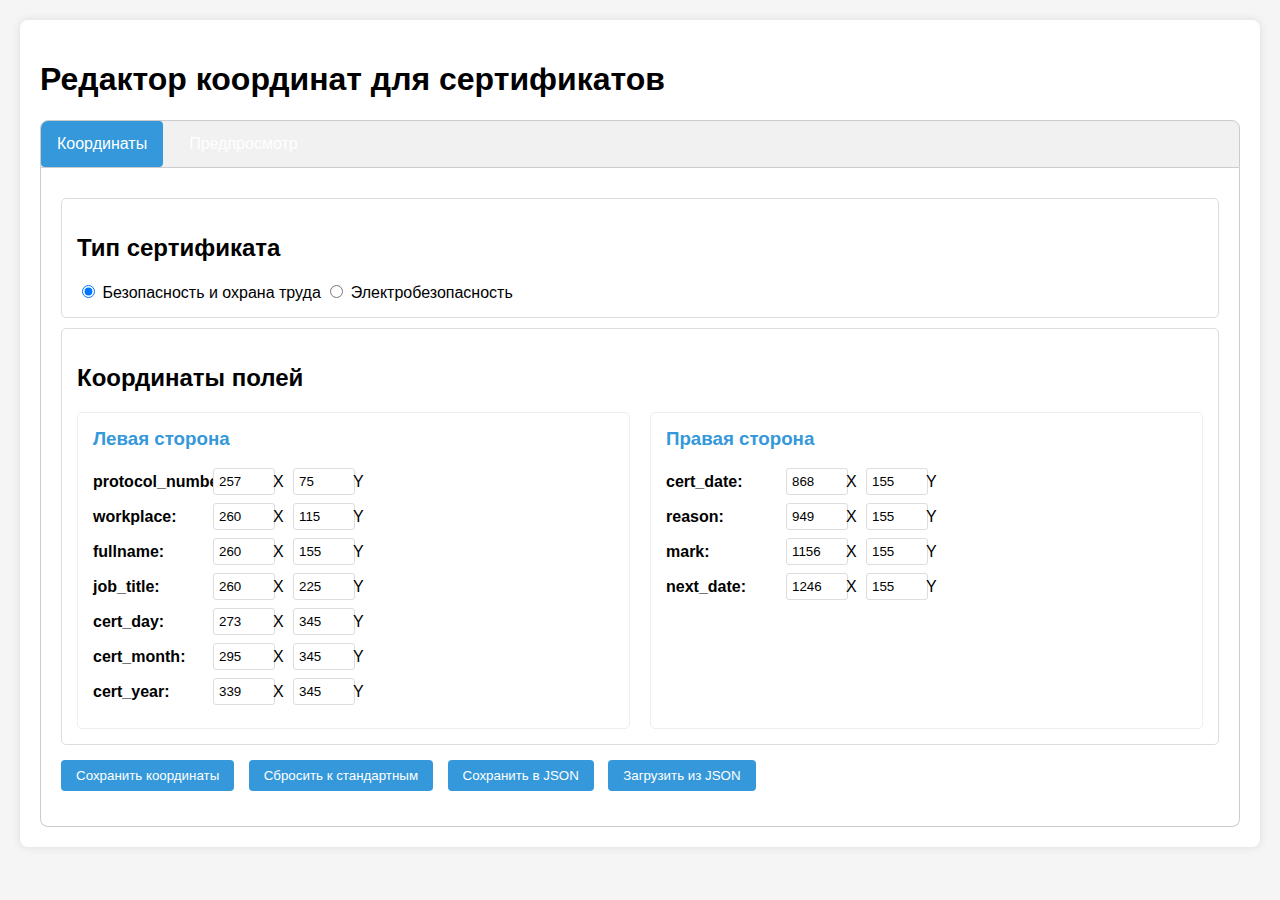
<file: coordinate_editor.html>
<!DOCTYPE html>
<html lang="ru">
<head>
    <meta charset="UTF-8">
    <meta name="viewport" content="width=device-width, initial-scale=1.0">
    <title>Редактор координат для сертификатов</title>
    <style>
        body {
            font-family: Arial, sans-serif;
            margin: 0;
            padding: 20px;
            background-color: #f5f5f5;
        }
        .container {
            max-width: 1200px;
            margin: 0 auto;
            background-color: white;
            border-radius: 8px;
            box-shadow: 0 0 10px rgba(0,0,0,0.1);
            padding: 20px;
        }
        .tab {
            overflow: hidden;
            border: 1px solid #ccc;
            background-color: #f1f1f1;
            border-radius: 8px 8px 0 0;
        }
        .tab button {
            background-color: inherit;
            float: left;
            border: none;
            outline: none;
            cursor: pointer;
            padding: 14px 16px;
            transition: 0.3s;
            font-size: 16px;
        }
        .tab button:hover {
            background-color: #ddd;
        }
        .tab button.active {
            background-color: #3498db;
            color: white;
        }
        .tabcontent {
            display: none;
            padding: 20px;
            border: 1px solid #ccc;
            border-top: none;
            border-radius: 0 0 8px 8px;
        }
        .frame {
            border: 1px solid #ddd;
            padding: 15px;
            margin: 10px 0;
            border-radius: 5px;
        }
        .coordinate-grid {
            display: grid;
            grid-template-columns: 1fr 1fr;
            gap: 20px;
        }
        .side {
            border: 1px solid #eee;
            padding: 15px;
            border-radius: 5px;
        }
        .side h3 {
            margin-top: 0;
            color: #3498db;
        }
        .coord-row {
            display: grid;
            grid-template-columns: 120px 60px 20px 60px 20px;
            align-items: center;
            margin-bottom: 8px;
        }
        .coord-row label {
            font-weight: bold;
        }
        input[type="number"] {
            width: 50px;
            padding: 5px;
            border: 1px solid #ddd;
            border-radius: 3px;
        }
        .button-row {
            margin: 15px 0;
        }
        button {
            background-color: #3498db;
            color: white;
            border: none;
            padding: 8px 15px;
            border-radius: 4px;
            cursor: pointer;
            margin-right: 10px;
        }
        button:hover {
            background-color: #2980b9;
        }
        .test-data {
            display: grid;
            grid-template-columns: 120px 1fr;
            gap: 10px;
            align-items: center;
            margin-bottom: 10px;
        }
        input[type="text"] {
            padding: 8px;
            border: 1px solid #ddd;
            border-radius: 4px;
        }
        .setting-row {
            display: grid;
            grid-template-columns: 200px 60px;
            gap: 10px;
            align-items: center;
            margin-bottom: 10px;
        }
        .notification {
            position: fixed;
            top: 20px;
            right: 20px;
            padding: 10px 20px;
            background-color: #4CAF50;
            color: white;
            border-radius: 4px;
            display: none;
            z-index: 1000;
        }
        .error {
            background-color: #f44336;
        }
    </style>
</head>
<body>
    <div class="container">
        <h1>Редактор координат для сертификатов</h1>
        
        <div class="tab">
            <button class="tablinks active" onclick="openTab(event, 'coordinates')">Координаты</button>
            <button class="tablinks" onclick="openTab(event, 'preview')">Предпросмотр</button>
        </div>
        
        <div id="coordinates" class="tabcontent" style="display: block;">
            <div class="frame">
                <h2>Тип сертификата</h2>
                <div>
                    <input type="radio" id="ohrana_truda" name="cert_type" value="OHRANA_TRUDA" checked onchange="updateCoordinateView()">
                    <label for="ohrana_truda">Безопасность и охрана труда</label>
                    <input type="radio" id="electro" name="cert_type" value="ELECTRO" onchange="updateCoordinateView()">
                    <label for="electro">Электробезопасность</label>
                </div>
            </div>
            
            <div class="frame">
                <h2>Координаты полей</h2>
                <div class="coordinate-grid">
                    <div class="side">
                        <h3>Левая сторона</h3>
                        <div id="left-coords"></div>
                    </div>
                    <div class="side">
                        <h3>Правая сторона</h3>
                        <div id="right-coords"></div>
                    </div>
                </div>
            </div>
            
            <div class="button-row">
                <button onclick="saveCoordinates()">Сохранить координаты</button>
                <button onclick="resetCoordinates()">Сбросить к стандартным</button>
                <button onclick="saveToJson()">Сохранить в JSON</button>
                <button onclick="loadFromJson()">Загрузить из JSON</button>
            </div>
        </div>
        
        <div id="preview" class="tabcontent">
            <div class="frame">
                <h2>Тестовые данные для генерации</h2>
                <div class="test-data">
                    <label for="fullname">ФИО:</label>
                    <input type="text" id="fullname" value="Тестовый Пользователь">
                </div>
                <div class="test-data">
                    <label for="workplace">Организация:</label>
                    <input type="text" id="workplace" value="ООО Тест">
                </div>
                <div class="test-data">
                    <label for="job_title">Должность:</label>
                    <input type="text" id="job_title" value="Инженер">
                </div>
            </div>
            
            <div class="button-row">
                <button onclick="generateCertificate(true)">Сгенерировать тестовый сертификат</button>
                <button onclick="generateCertificate(false)">Сгенерировать без сетки</button>
            </div>
            
            <div class="frame">
                <h2>Настройки координатной сетки</h2>
                <div class="setting-row">
                    <label for="grid_spacing">Шаг основной сетки:</label>
                    <input type="number" id="grid_spacing" value="10" min="5" max="50">
                </div>
                <div class="setting-row">
                    <label for="minor_grid">Шаг дополнительной сетки:</label>
                    <input type="number" id="minor_grid" value="2" min="0" max="10">
                </div>
                <button onclick="createCoordinateGrid()">Создать координатную сетку</button>
            </div>
            
            <div class="frame">
                <h2>Результат</h2>
                <div id="result">
                    <p>Здесь будет отображаться результат генерации сертификата.</p>
                </div>
            </div>
        </div>
    </div>
    
    <div id="notification" class="notification"></div>
    
    <script>
        // Данные координат по умолчанию
        const defaultCoordinates = {
            'OHRANA_TRUDA': {
                'LEFT': {
                    'protocol_number': [257, 75],
                    'workplace': [260, 115],
                    'fullname': [260, 155],
                    'job_title': [260, 225],
                    'cert_day': [273, 345],
                    'cert_month': [295, 345],
                    'cert_year': [339, 345]
                },
                'RIGHT': {
                    'cert_date': [868, 155],
                    'reason': [949, 155],
                    'mark': [1156, 155],
                    'next_date': [1246, 155]
                }
            },
            'LEFT': {
                'protocol_number': [257, 75],
                'workplace': [260, 115],
                'fullname': [260, 155],
                'job_title': [260, 225],
                'group_text': [190, 300],
                'cert_day': [273, 345],
                'cert_month': [295, 345],
                'cert_year': [339, 345]
            },
            'RIGHT': {
                'cert_date': [868, 155],
                'reason': [949, 155],
                'group': [1065, 155],
                'mark': [1156, 155],
                'next_date': [1246, 155]
            }
        };
        
        // Текущие координаты (копия исходных)
        let coordinates = JSON.parse(JSON.stringify(defaultCoordinates));
        
        // Переменные для хранения инфо о последнем сгенерированном файле
        let lastGeneratedFile = null;
        
        // Функция для открытия вкладки
        function openTab(evt, tabName) {
            let tabcontent = document.getElementsByClassName("tabcontent");
            for (let i = 0; i < tabcontent.length; i++) {
                tabcontent[i].style.display = "none";
            }
            
            let tablinks = document.getElementsByClassName("tablinks");
            for (let i = 0; i < tablinks.length; i++) {
                tablinks[i].className = tablinks[i].className.replace(" active", "");
            }
            
            document.getElementById(tabName).style.display = "block";
            evt.currentTarget.className += " active";
        }
        
        // Обновление отображения координат
        function updateCoordinateView() {
            const certType = document.querySelector('input[name="cert_type"]:checked').value;
            
            // Определяем, какие координаты использовать
            let leftCoords, rightCoords;
            if (certType === "OHRANA_TRUDA") {
                leftCoords = coordinates['OHRANA_TRUDA']['LEFT'];
                rightCoords = coordinates['OHRANA_TRUDA']['RIGHT'];
            } else {
                leftCoords = coordinates['LEFT'];
                rightCoords = coordinates['RIGHT'];
            }
            
            // Очистка контейнеров
            document.getElementById('left-coords').innerHTML = '';
            document.getElementById('right-coords').innerHTML = '';
            
            // Заполнение левой стороны
            for (const [key, [x, y]] of Object.entries(leftCoords)) {
                const coordRow = document.createElement('div');
                coordRow.className = 'coord-row';
                coordRow.innerHTML = `
                    <label for="left-${key}">${key}:</label>
                    <input type="number" id="left-${key}-x" value="${x}">
                    <span>X</span>
                    <input type="number" id="left-${key}-y" value="${y}">
                    <span>Y</span>
                `;
                document.getElementById('left-coords').appendChild(coordRow);
            }
            
            // Заполнение правой стороны
            for (const [key, [x, y]] of Object.entries(rightCoords)) {
                const coordRow = document.createElement('div');
                coordRow.className = 'coord-row';
                coordRow.innerHTML = `
                    <label for="right-${key}">${key}:</label>
                    <input type="number" id="right-${key}-x" value="${x}">
                    <span>X</span>
                    <input type="number" id="right-${key}-y" value="${y}">
                    <span>Y</span>
                `;
                document.getElementById('right-coords').appendChild(coordRow);
            }
        }
        
        // Сохранение координат
        function saveCoordinates() {
            const certType = document.querySelector('input[name="cert_type"]:checked').value;
            
            try {
                // Обновляем координаты в зависимости от типа сертификата
                if (certType === "OHRANA_TRUDA") {
                    for (const key of Object.keys(coordinates['OHRANA_TRUDA']['LEFT'])) {
                        const xInput = document.getElementById(`left-${key}-x`);
                        const yInput = document.getElementById(`left-${key}-y`);
                        
                        if (xInput && yInput) {
                            const x = parseInt(xInput.value);
                            const y = parseInt(yInput.value);
                            
                            if (isNaN(x) || isNaN(y)) {
                                showNotification(`Некорректное значение для ${key}`, true);
                                return;
                            }
                            
                            coordinates['OHRANA_TRUDA']['LEFT'][key] = [x, y];
                        }
                    }
                    
                    for (const key of Object.keys(coordinates['OHRANA_TRUDA']['RIGHT'])) {
                        const xInput = document.getElementById(`right-${key}-x`);
                        const yInput = document.getElementById(`right-${key}-y`);
                        
                        if (xInput && yInput) {
                            const x = parseInt(xInput.value);
                            const y = parseInt(yInput.value);
                            
                            if (isNaN(x) || isNaN(y)) {
                                showNotification(`Некорректное значение для ${key}`, true);
                                return;
                            }
                            
                            coordinates['OHRANA_TRUDA']['RIGHT'][key] = [x, y];
                        }
                    }
                } else {
                    for (const key of Object.keys(coordinates['LEFT'])) {
                        const xInput = document.getElementById(`left-${key}-x`);
                        const yInput = document.getElementById(`left-${key}-y`);
                        
                        if (xInput && yInput) {
                            const x = parseInt(xInput.value);
                            const y = parseInt(yInput.value);
                            
                            if (isNaN(x) || isNaN(y)) {
                                showNotification(`Некорректное значение для ${key}`, true);
                                return;
                            }
                            
                            coordinates['LEFT'][key] = [x, y];
                        }
                    }
                    
                    for (const key of Object.keys(coordinates['RIGHT'])) {
                        const xInput = document.getElementById(`right-${key}-x`);
                        const yInput = document.getElementById(`right-${key}-y`);
                        
                        if (xInput && yInput) {
                            const x = parseInt(xInput.value);
                            const y = parseInt(yInput.value);
                            
                            if (isNaN(x) || isNaN(y)) {
                                showNotification(`Некорректное значение для ${key}`, true);
                                return;
                            }
                            
                            coordinates['RIGHT'][key] = [x, y];
                        }
                    }
                }
                
                showNotification("Координаты успешно сохранены");
            } catch (error) {
                showNotification(`Ошибка при сохранении координат: ${error.message}`, true);
            }
        }
        
        // Сброс координат к значениям по умолчанию
        function resetCoordinates() {
            coordinates = JSON.parse(JSON.stringify(defaultCoordinates));
            updateCoordinateView();
            showNotification("Координаты сброшены к стандартным значениям");
        }
        
        // Сохранение координат в JSON файл
        function saveToJson() {
            const dataStr = JSON.stringify(coordinates, null, 2);
            const dataUri = 'data:application/json;charset=utf-8,'+ encodeURIComponent(dataStr);
            
            const exportFileName = 'coordinates_' + new Date().toISOString().slice(0,10) + '.json';
            
            const linkElement = document.createElement('a');
            linkElement.setAttribute('href', dataUri);
            linkElement.setAttribute('download', exportFileName);
            linkElement.click();
            
            showNotification(`Координаты сохранены в ${exportFileName}`);
        }
        
        // Загрузка координат из JSON файла
        function loadFromJson() {
            const input = document.createElement('input');
            input.type = 'file';
            input.accept = '.json';
            
            input.addEventListener('change', function(e) {
                const file = e.target.files[0];
                if (!file) return;
                
                const reader = new FileReader();
                reader.onload = function(e) {
                    try {
                        const loadedData = JSON.parse(e.target.result);
                        
                        // Проверка структуры загруженных данных
                        if (!loadedData.OHRANA_TRUDA || !loadedData.LEFT || !loadedData.RIGHT) {
                            throw new Error("Некорректный формат файла координат");
                        }
                        
                        coordinates = loadedData;
                        updateCoordinateView();
                        showNotification(`Координаты загружены из ${file.name}`);
                    } catch (error) {
                        showNotification(`Ошибка при загрузке координат: ${error.message}`, true);
                    }
                };
                reader.readAsText(file);
            });
            
            input.click();
        }
        
        // Функция для генерации сертификата (заглушка для браузерной версии)
        function generateCertificate(withGrid) {
            // Сначала сохраняем координаты
            saveCoordinates();
            
            // Получаем тестовые данные
            const fullname = document.getElementById('fullname').value;
            const workplace = document.getElementById('workplace').value;
            const jobTitle = document.getElementById('job_title').value;
            
            if (!fullname || !workplace || !jobTitle) {
                showNotification("Заполните все тестовые данные", true);
                return;
            }
            
            // Определяем тип сертификата
            const certType = document.querySelector('input[name="cert_type"]:checked').value;
            
            // В браузерной версии вместо реальной генерации показываем информацию для копирования
            const resultDiv = document.getElementById('result');
            
            let html = `<h3>Данные координат для генерации сертификата</h3>
                       <p><strong>Тип сертификата:</strong> ${certType === 'OHRANA_TRUDA' ? 'Безопасность и Охрана труда' : 'Электробезопасность'}</p>
                       <p><strong>ФИО:</strong> ${fullname}</p>
                       <p><strong>Организация:</strong> ${workplace}</p>
                       <p><strong>Должность:</strong> ${jobTitle}</p>
                       <p><strong>Координатная сетка:</strong> ${withGrid ? 'Да' : 'Нет'}</p>
                       <h3>Координаты для копирования:</h3>
                       <textarea style="width: 100%; height: 200px; font-family: monospace;">${JSON.stringify(coordinates, null, 2)}</textarea>
                       <p><em>Скопируйте эти данные и используйте их в вашем Python-скрипте для генерации сертификатов.</em></p>`;
            
            resultDiv.innerHTML = html;
            showNotification("Данные для генерации подготовлены");
            
            // Прокрутка к результату
            resultDiv.scrollIntoView({behavior: 'smooth'});
        }
        
        // Функция для создания координатной сетки (заглушка для браузерной версии)
        function createCoordinateGrid() {
            const gridSpacing = parseInt(document.getElementById('grid_spacing').value) || 10;
            const minorGrid = parseInt(document.getElementById('minor_grid').value) || 2;
            
            // Определяем тип сертификата
            const certType = document.querySelector('input[name="cert_type"]:checked').value;
            const templateName = certType === "OHRANA_TRUDA" ? 'ohrana_truda' : 'korotchka';
            
            // В браузерной версии показываем информацию с инструкциями
            const resultDiv = document.getElementById('result');
            
            let html = `<h3>Параметры для создания координатной сетки</h3>
                       <p><strong>Шаблон:</strong> ${templateName}</p>
                       <p><strong>Шаг основной сетки:</strong> ${gridSpacing}</p>
                       <p><strong>Шаг дополнительной сетки:</strong> ${minorGrid}</p>
                       <p>Для создания координатной сетки используйте Python-скрипт со следующими параметрами:</p>
                       <pre style="background: #f5f5f5; padding: 10px; border-radius: 5px;">
from image_certificate_generator import ImageCertificateGenerator

generator = ImageCertificateGenerator()
generator.create_detailed_grid(
    template_name='${templateName}',
    grid_spacing=${gridSpacing},
    minor_grid_step=${minorGrid},
    grid_opacity=80,
    show_labels=True
)
</pre>`;
            
            resultDiv.innerHTML = html;
            showNotification("Параметры для создания сетки подготовлены");
            
            // Прокрутка к результату
            resultDiv.scrollIntoView({behavior: 'smooth'});
        }
        
        // Функция для отображения уведомлений
        function showNotification(message, isError = false) {
            const notification = document.getElementById('notification');
            notification.textContent = message;
            notification.style.display = 'block';
            
            if (isError) {
                notification.classList.add('error');
            } else {
                notification.classList.remove('error');
            }
            
            setTimeout(() => {
                notification.style.display = 'none';
            }, 3000);
        }
        
        // Инициализация при загрузке страницы
        document.addEventListener('DOMContentLoaded', function() {
            updateCoordinateView();
        });
    </script>
</body>
</html>
</file>
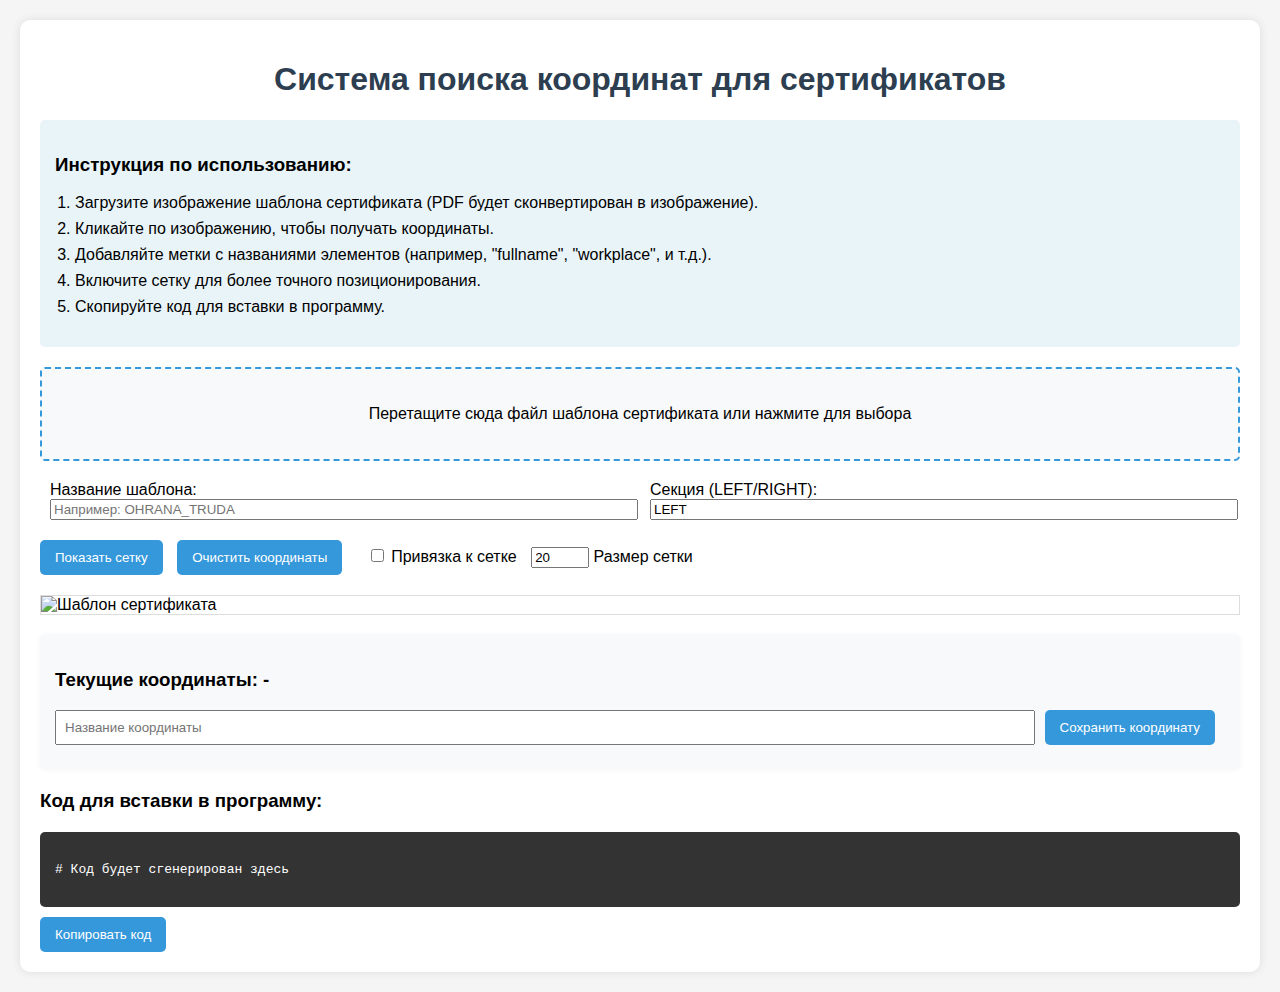
<file: coordinate_finder.html>
<!DOCTYPE html>
<html lang="ru">
<head>
    <meta charset="UTF-8">
    <meta name="viewport" content="width=device-width, initial-scale=1.0">
    <title>Система поиска координат для сертификатов</title>
    <style>
        body {
            font-family: 'Segoe UI', Tahoma, Geneva, Verdana, sans-serif;
            margin: 0;
            padding: 20px;
            background-color: #f5f5f5;
        }
        .container {
            max-width: 1200px;
            margin: 0 auto;
            background: white;
            padding: 20px;
            border-radius: 10px;
            box-shadow: 0 0 10px rgba(0,0,0,0.1);
        }
        h1 {
            color: #2c3e50;
            text-align: center;
        }
        .upload-area {
            border: 2px dashed #3498db;
            border-radius: 5px;
            padding: 20px;
            text-align: center;
            margin-bottom: 20px;
            background: #f8f9fa;
            cursor: pointer;
        }
        .upload-area:hover {
            background: #e9ecef;
        }
        .image-container {
            position: relative;
            overflow: auto;
            max-width: 100%;
            margin-bottom: 20px;
            border: 1px solid #ddd;
        }
        #certificate-image {
            display: block;
            max-width: 100%;
        }
        .crosshair {
            position: absolute;
            pointer-events: none;
            width: 20px;
            height: 20px;
            border: 1px solid red;
            border-radius: 50%;
            display: none;
        }
        .coordinates {
            background: #f8f9fa;
            padding: 15px;
            border-radius: 5px;
            margin-bottom: 20px;
            box-shadow: 0 0 5px rgba(0,0,0,0.05);
        }
        .coordinate-item {
            margin-bottom: 10px;
            padding: 10px;
            background: #fff;
            border-left: 3px solid #3498db;
        }
        button {
            background: #3498db;
            color: white;
            border: none;
            padding: 10px 15px;
            cursor: pointer;
            border-radius: 5px;
            margin-right: 10px;
        }
        button:hover {
            background: #2980b9;
        }
        .buttons-container {
            margin-bottom: 20px;
        }
        .saved-coord {
            display: flex;
            justify-content: space-between;
            align-items: center;
            padding: 8px;
            margin: 5px 0;
            background: #f1f1f1;
            border-radius: 4px;
        }
        .saved-coord span {
            flex: 1;
        }
        .saved-coord button {
            padding: 2px 8px;
            margin: 0 5px;
            font-size: 12px;
        }
        .file-input {
            display: none;
        }
        .grid-overlay {
            position: absolute;
            top: 0;
            left: 0;
            pointer-events: none;
        }
        .control-panel {
            display: flex;
            justify-content: space-between;
            margin-bottom: 20px;
        }
        .control-panel div {
            flex: 1;
            margin: 0 10px;
        }
        .instructions {
            background: #e8f4f8;
            padding: 15px;
            border-radius: 5px;
            margin-bottom: 20px;
        }
        .instructions ol {
            padding-left: 20px;
        }
        .instructions li {
            margin-bottom: 8px;
        }
        .copy-area {
            background: #333;
            color: #fff;
            font-family: monospace;
            padding: 15px;
            border-radius: 5px;
            white-space: pre-wrap;
            margin-top: 20px;
        }
    </style>
</head>
<body>
    <div class="container">
        <h1>Система поиска координат для сертификатов</h1>
        
        <div class="instructions">
            <h3>Инструкция по использованию:</h3>
            <ol>
                <li>Загрузите изображение шаблона сертификата (PDF будет сконвертирован в изображение).</li>
                <li>Кликайте по изображению, чтобы получать координаты.</li>
                <li>Добавляйте метки с названиями элементов (например, "fullname", "workplace", и т.д.).</li>
                <li>Включите сетку для более точного позиционирования.</li>
                <li>Скопируйте код для вставки в программу.</li>
            </ol>
        </div>

        <div class="upload-area" id="upload-area">
            <p>Перетащите сюда файл шаблона сертификата или нажмите для выбора</p>
            <input type="file" id="file-input" class="file-input" accept="image/*,.pdf">
        </div>
        
        <div class="control-panel">
            <div>
                <label for="template-name">Название шаблона:</label>
                <input type="text" id="template-name" placeholder="Например: OHRANA_TRUDA" style="width: 100%;">
            </div>
            <div>
                <label for="section-name">Секция (LEFT/RIGHT):</label>
                <input type="text" id="section-name" value="LEFT" style="width: 100%;">
            </div>
        </div>
        
        <div class="buttons-container">
            <button id="toggle-grid">Показать сетку</button>
            <button id="clear-coords">Очистить координаты</button>
            <label style="margin-left: 10px;">
                <input type="checkbox" id="snap-to-grid"> Привязка к сетке
            </label>
            <label style="margin-left: 10px;">
                <input type="number" id="grid-size" value="20" min="5" max="100" step="5" style="width: 50px;">
                Размер сетки
            </label>
        </div>

        <div class="image-container" id="image-container">
            <img id="certificate-image" alt="Шаблон сертификата">
            <canvas id="grid-overlay" class="grid-overlay"></canvas>
            <div class="crosshair" id="crosshair"></div>
        </div>

        <div class="coordinates">
            <h3>Текущие координаты: <span id="current-coords">-</span></h3>
            <div style="display: flex; margin-bottom: 10px;">
                <input type="text" id="coord-name" placeholder="Название координаты" style="flex: 1; margin-right: 10px; padding: 8px;">
                <button id="save-coord">Сохранить координату</button>
            </div>
            <div id="saved-coordinates">
                <!-- Сохраненные координаты будут отображаться здесь -->
            </div>
        </div>

        <h3>Код для вставки в программу:</h3>
        <div class="copy-area" id="copy-code">
# Код будет сгенерирован здесь
        </div>
        <button id="copy-button" style="margin-top: 10px;">Копировать код</button>
    </div>

    <script>
        document.addEventListener('DOMContentLoaded', function() {
            const fileInput = document.getElementById('file-input');
            const uploadArea = document.getElementById('upload-area');
            const imageContainer = document.getElementById('image-container');
            const certificateImage = document.getElementById('certificate-image');
            const currentCoords = document.getElementById('current-coords');
            const saveCoordBtn = document.getElementById('save-coord');
            const coordName = document.getElementById('coord-name');
            const savedCoordinates = document.getElementById('saved-coordinates');
            const crosshair = document.getElementById('crosshair');
            const toggleGridBtn = document.getElementById('toggle-grid');
            const clearCoordsBtn = document.getElementById('clear-coords');
            const gridOverlay = document.getElementById('grid-overlay');
            const snapToGrid = document.getElementById('snap-to-grid');
            const gridSizeInput = document.getElementById('grid-size');
            const copyButton = document.getElementById('copy-button');
            const copyCode = document.getElementById('copy-code');
            const templateName = document.getElementById('template-name');
            const sectionName = document.getElementById('section-name');
            
            let gridSize = parseInt(gridSizeInput.value);
            let gridVisible = false;
            let coordinates = {};
            let currentSection = "LEFT";
            let currentTemplate = "";
            
            // Обработка загрузки файла
            uploadArea.addEventListener('click', () => {
                fileInput.click();
            });
            
            fileInput.addEventListener('change', handleFileSelect);
            
            uploadArea.addEventListener('dragover', (e) => {
                e.preventDefault();
                e.stopPropagation();
                uploadArea.style.background = '#e6f7ff';
            });
            
            uploadArea.addEventListener('dragleave', (e) => {
                e.preventDefault();
                e.stopPropagation();
                uploadArea.style.background = '#f8f9fa';
            });
            
            uploadArea.addEventListener('drop', (e) => {
                e.preventDefault();
                e.stopPropagation();
                uploadArea.style.background = '#f8f9fa';
                
                if (e.dataTransfer.files.length) {
                    fileInput.files = e.dataTransfer.files;
                    handleFileSelect(e);
                }
            });
            
            // Получение координат
            imageContainer.addEventListener('mousemove', (e) => {
                const rect = certificateImage.getBoundingClientRect();
                const x = Math.round(e.clientX - rect.left);
                const y = Math.round(e.clientY - rect.top);
                
                // Обновляем положение перекрестия
                crosshair.style.left = (x - 10) + 'px';
                crosshair.style.top = (y - 10) + 'px';
                crosshair.style.display = 'block';
                
                // Если включена привязка к сетке
                if (snapToGrid.checked) {
                    const snappedX = Math.round(x / gridSize) * gridSize;
                    const snappedY = Math.round(y / gridSize) * gridSize;
                    currentCoords.textContent = `X: ${snappedX}, Y: ${snappedY}`;
                } else {
                    currentCoords.textContent = `X: ${x}, Y: ${y}`;
                }
            });
            
            imageContainer.addEventListener('mouseleave', () => {
                crosshair.style.display = 'none';
                currentCoords.textContent = '-';
            });
            
            imageContainer.addEventListener('click', (e) => {
                const rect = certificateImage.getBoundingClientRect();
                let x = Math.round(e.clientX - rect.left);
                let y = Math.round(e.clientY - rect.top);
                
                // Привязка к сетке, если она включена
                if (snapToGrid.checked) {
                    x = Math.round(x / gridSize) * gridSize;
                    y = Math.round(y / gridSize) * gridSize;
                }
                
                currentCoords.textContent = `X: ${x}, Y: ${y}`;
                coordName.focus();
            });
            
            // Сохранение координат
            saveCoordBtn.addEventListener('click', () => {
                const name = coordName.value.trim();
                if (!name) {
                    alert('Введите название координаты');
                    return;
                }
                
                const coords = currentCoords.textContent;
                if (coords === '-') {
                    alert('Сначала выберите точку на изображении');
                    return;
                }
                
                // Извлекаем X и Y из текста
                const match = coords.match(/X: (\d+), Y: (\d+)/);
                if (match) {
                    const x = parseInt(match[1]);
                    const y = parseInt(match[2]);
                    
                    // Определяем текущую секцию и шаблон
                    currentSection = sectionName.value.trim() || "LEFT";
                    currentTemplate = templateName.value.trim() || "DEFAULT";
                    
                    // Создаем структуру данных, если нужно
                    if (!coordinates[currentTemplate]) {
                        coordinates[currentTemplate] = {};
                    }
                    if (!coordinates[currentTemplate][currentSection]) {
                        coordinates[currentTemplate][currentSection] = {};
                    }
                    
                    coordinates[currentTemplate][currentSection][name] = [x, y];
                    updateSavedCoordinates();
                    updateCodeOutput();
                    
                    coordName.value = '';
                }
            });
            
            // Обновление отображения сохраненных координат
            function updateSavedCoordinates() {
                savedCoordinates.innerHTML = '';
                
                // Перебираем все шаблоны
                for (const template in coordinates) {
                    const templateHeader = document.createElement('h4');
                    templateHeader.textContent = `Шаблон: ${template}`;
                    savedCoordinates.appendChild(templateHeader);
                    
                    // Перебираем все секции в шаблоне
                    for (const section in coordinates[template]) {
                        const sectionHeader = document.createElement('h5');
                        sectionHeader.textContent = `Секция: ${section}`;
                        savedCoordinates.appendChild(sectionHeader);
                        
                        // Перебираем все координаты в секции
                        for (const name in coordinates[template][section]) {
                            const [x, y] = coordinates[template][section][name];
                            const coordDiv = document.createElement('div');
                            coordDiv.className = 'saved-coord';
                            
                            const coordText = document.createElement('span');
                            coordText.textContent = `${name}: (${x}, ${y})`;
                            
                            const deleteBtn = document.createElement('button');
                            deleteBtn.textContent = 'Удалить';
                            deleteBtn.addEventListener('click', () => {
                                delete coordinates[template][section][name];
                                
                                // Удаляем пустые объекты
                                if (Object.keys(coordinates[template][section]).length === 0) {
                                    delete coordinates[template][section];
                                }
                                if (Object.keys(coordinates[template]).length === 0) {
                                    delete coordinates[template];
                                }
                                
                                updateSavedCoordinates();
                                updateCodeOutput();
                            });
                            
                            coordDiv.appendChild(coordText);
                            coordDiv.appendChild(deleteBtn);
                            savedCoordinates.appendChild(coordDiv);
                        }
                    }
                }
            }
            
            // Обновление кода для копирования
            function updateCodeOutput() {
                let code = 'COORDINATES = {\n';
                
                for (const template in coordinates) {
                    code += `    # Координаты для шаблона ${template}\n`;
                    code += `    '${template}': {\n`;
                    
                    for (const section in coordinates[template]) {
                        code += `        '${section}': {\n`;
                        
                        for (const name in coordinates[template][section]) {
                            const [x, y] = coordinates[template][section][name];
                            code += `            '${name}': (${x}, ${y}),  # ${getElementDescription(name)}\n`;
                        }
                        
                        code += '        },\n';
                    }
                    
                    code += '    },\n';
                }
                
                code += '}';
                copyCode.textContent = code;
            }
            
            // Получение описания элемента
            function getElementDescription(name) {
                const descriptions = {
                    'protocol_number': 'Номер удостоверения',
                    'workplace': 'Организация',
                    'fullname': 'ФИО',
                    'job_title': 'Должность',
                    'group_text': 'Группа допуска',
                    'cert_day': 'День выдачи',
                    'cert_month': 'Месяц выдачи',
                    'cert_year': 'Год выдачи',
                    'cert_date': 'Дата проверки',
                    'reason': 'Причина проверки',
                    'group': 'Группа (римская)',
                    'mark': 'Оценка',
                    'next_date': 'Дата следующей проверки'
                };
                
                return descriptions[name] || 'Пользовательское поле';
            }
            
            // Копирование кода
            copyButton.addEventListener('click', () => {
                const textArea = document.createElement('textarea');
                textArea.value = copyCode.textContent;
                document.body.appendChild(textArea);
                textArea.select();
                document.execCommand('copy');
                document.body.removeChild(textArea);
                
                copyButton.textContent = 'Скопировано!';
                setTimeout(() => {
                    copyButton.textContent = 'Копировать код';
                }, 2000);
            });
            
            // Очистка координат
            clearCoordsBtn.addEventListener('click', () => {
                if (confirm('Вы уверены, что хотите очистить все сохраненные координаты?')) {
                    coordinates = {};
                    updateSavedCoordinates();
                    updateCodeOutput();
                }
            });
            
            // Переключение отображения сетки
            toggleGridBtn.addEventListener('click', () => {
                gridVisible = !gridVisible;
                if (gridVisible) {
                    drawGrid();
                    toggleGridBtn.textContent = 'Скрыть сетку';
                } else {
                    clearGrid();
                    toggleGridBtn.textContent = 'Показать сетку';
                }
            });
            
            // Изменение размера сетки
            gridSizeInput.addEventListener('change', () => {
                gridSize = parseInt(gridSizeInput.value);
                if (gridVisible) {
                    drawGrid();
                }
            });
            
            // Изменение секции
            sectionName.addEventListener('change', () => {
                currentSection = sectionName.value.trim();
            });
            
            // Изменение имени шаблона
            templateName.addEventListener('change', () => {
                currentTemplate = templateName.value.trim();
            });
            
            // Отрисовка сетки
            function drawGrid() {
                const ctx = gridOverlay.getContext('2d');
                clearGrid();
                
                // Устанавливаем размеры canvas равными размерам изображения
                gridOverlay.width = certificateImage.width;
                gridOverlay.height = certificateImage.height;
                
                ctx.strokeStyle = 'rgba(0, 150, 255, 0.5)';
                ctx.lineWidth = 0.5;
                
                // Рисуем вертикальные линии
                for (let x = 0; x <= certificateImage.width; x += gridSize) {
                    ctx.beginPath();
                    ctx.moveTo(x, 0);
                    ctx.lineTo(x, certificateImage.height);
                    ctx.stroke();
                    
                    // Добавляем метки
                    if (x % (gridSize * 5) === 0) {
                        ctx.fillStyle = 'rgba(0, 0, 0, 0.7)';
                        ctx.font = '10px Arial';
                        ctx.fillText(x.toString(), x + 2, 10);
                    }
                }
                
                // Рисуем горизонтальные линии
                for (let y = 0; y <= certificateImage.height; y += gridSize) {
                    ctx.beginPath();
                    ctx.moveTo(0, y);
                    ctx.lineTo(certificateImage.width, y);
                    ctx.stroke();
                    
                    // Добавляем метки
                    if (y % (gridSize * 5) === 0) {
                        ctx.fillStyle = 'rgba(0, 0, 0, 0.7)';
                        ctx.font = '10px Arial';
                        ctx.fillText(y.toString(), 2, y + 10);
                    }
                }
            }
            
            // Очистка сетки
            function clearGrid() {
                const ctx = gridOverlay.getContext('2d');
                ctx.clearRect(0, 0, gridOverlay.width, gridOverlay.height);
            }
            
            // Обработка выбора файла
            function handleFileSelect(e) {
                const file = e.target ? e.target.files[0] : e.dataTransfer.files[0];
                if (!file) return;
                
                if (file.type === 'application/pdf') {
                    alert('PDF-файлы требуют дополнительной обработки. В этой демо-версии лучше использовать изображения (PNG, JPG).');
                    // Здесь в будущем можно добавить конвертацию PDF в изображение
                }
                
                const reader = new FileReader();
                reader.onload = function(event) {
                    certificateImage.src = event.target.result;
                    certificateImage.onload = function() {
                        if (gridVisible) {
                            drawGrid();
                        }
                    };
                };
                reader.readAsDataURL(file);
            }
        });
    </script>
</body>
</html>
</file>
